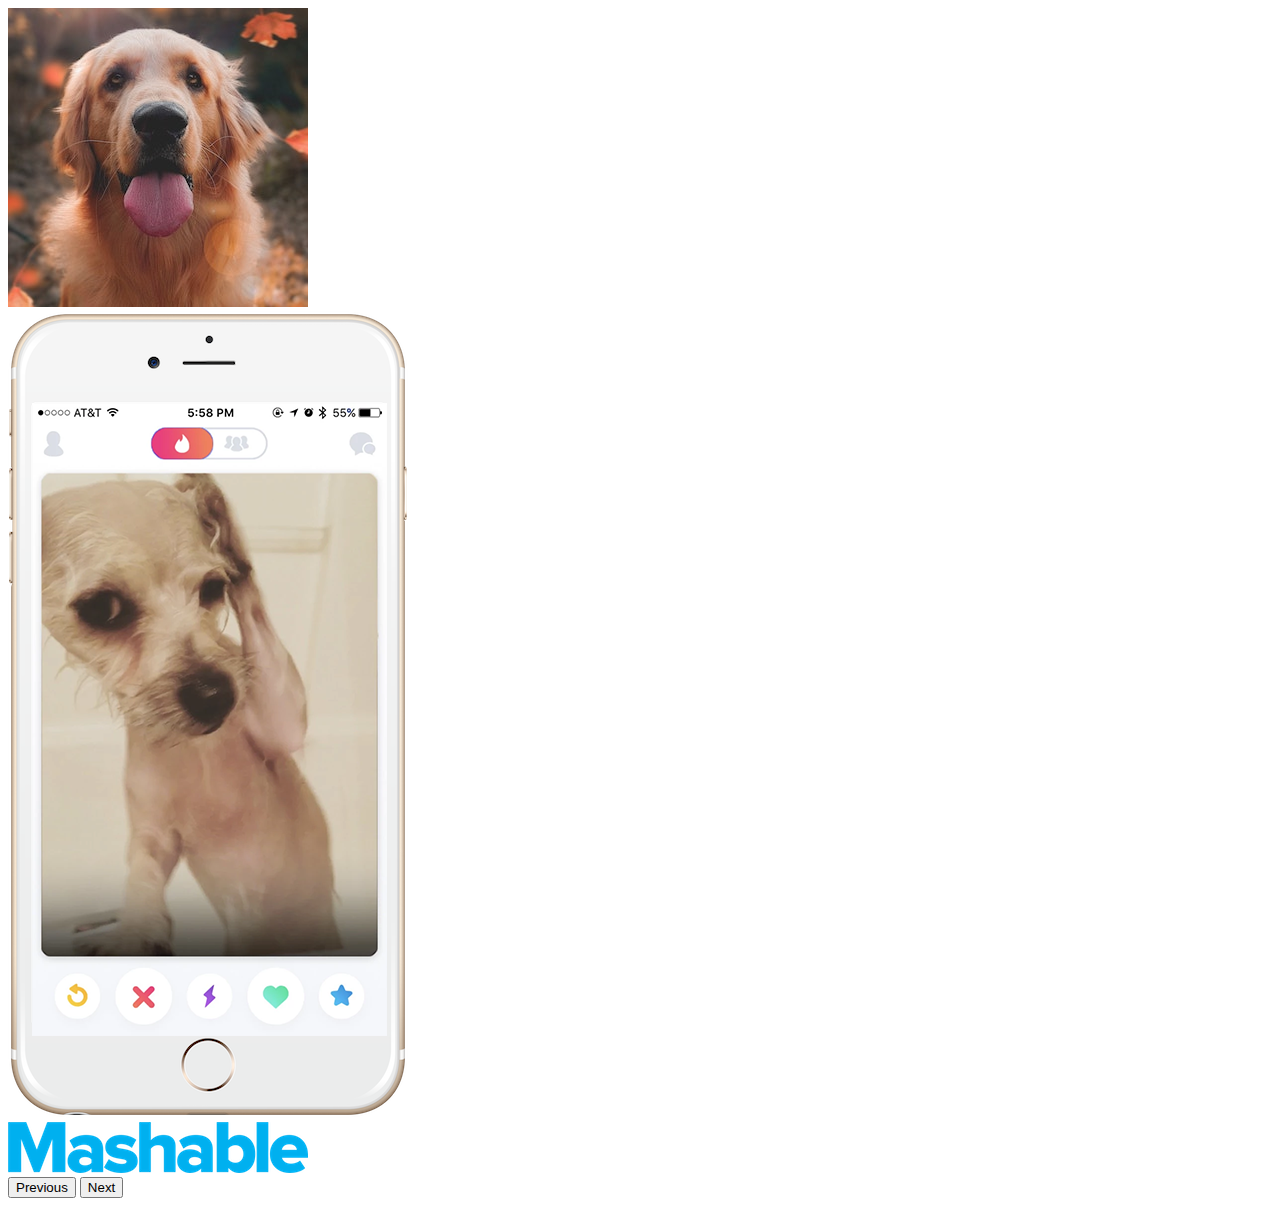
<file: abc.html>
<!DOCTYPE html>
<html lang="en">
<head>
    <meta charset="UTF-8">
    <meta http-equiv="X-UA-Compatible" content="IE=edge">
    <meta name="viewport" content="width=device-width, initial-scale=1.0">
    <link href="https://cdn.jsdelivr.net/npm/bootstrap@5.2.1/dist/css/bootstrap.min.css" rel="stylesheet" integrity="sha384-iYQeCzEYFbKjA/T2uDLTpkwGzCiq6soy8tYaI1GyVh/UjpbCx/TYkiZhlZB6+fzT" crossorigin="anonymous">

    <title>Document</title>
</head>
<body>
    <div id="carouselExampleControls" class="carousel slide" data-bs-ride="carousel">
        <div class="carousel-inner">
          <div class="carousel-item active">
            <img src="images/dog-img.jpg" class="d-block w-100" alt="...">
          </div>
          <div class="carousel-item">
            <img src="images/iphone6.png" class="d-block w-100" alt="...">
          </div>
          <div class="carousel-item">
            <img src="images/mashable.png" class="d-block w-100" alt="...">
          </div>
        </div>
        <button class="carousel-control-prev" type="button" data-bs-target="#carouselExampleControls" data-bs-slide="prev">
          <span class="carousel-control-prev-icon" aria-hidden="true"></span>
          <span class="visually-hidden">Previous</span>
        </button>
        <button class="carousel-control-next" type="button" data-bs-target="#carouselExampleControls" data-bs-slide="next">
          <span class="carousel-control-next-icon" aria-hidden="true"></span>
          <span class="visually-hidden">Next</span>
        </button>
      </div>
      <script src="https://cdn.jsdelivr.net/npm/bootstrap@5.2.1/dist/js/bootstrap.bundle.min.js" integrity="sha384-u1OknCvxWvY5kfmNBILK2hRnQC3Pr17a+RTT6rIHI7NnikvbZlHgTPOOmMi466C8" crossorigin="anonymous"></script>
</body>
</html>
</file>
